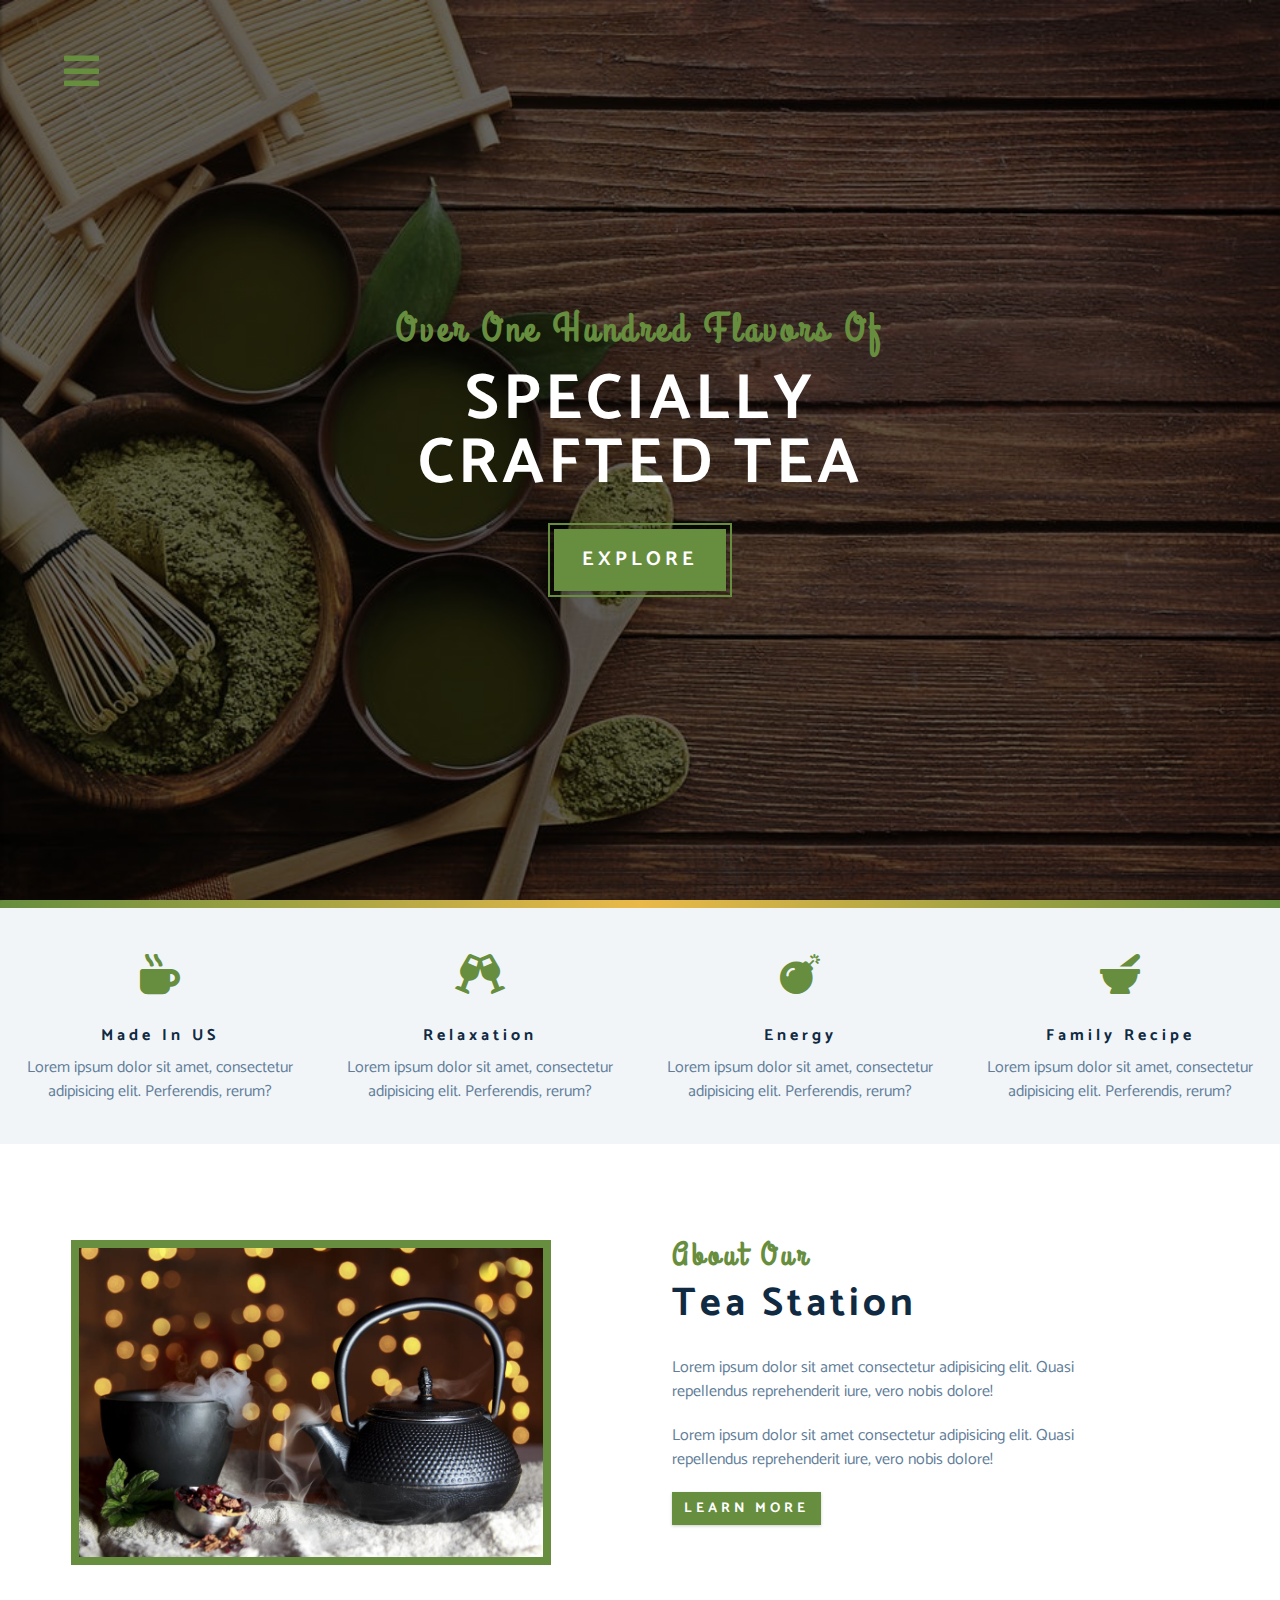
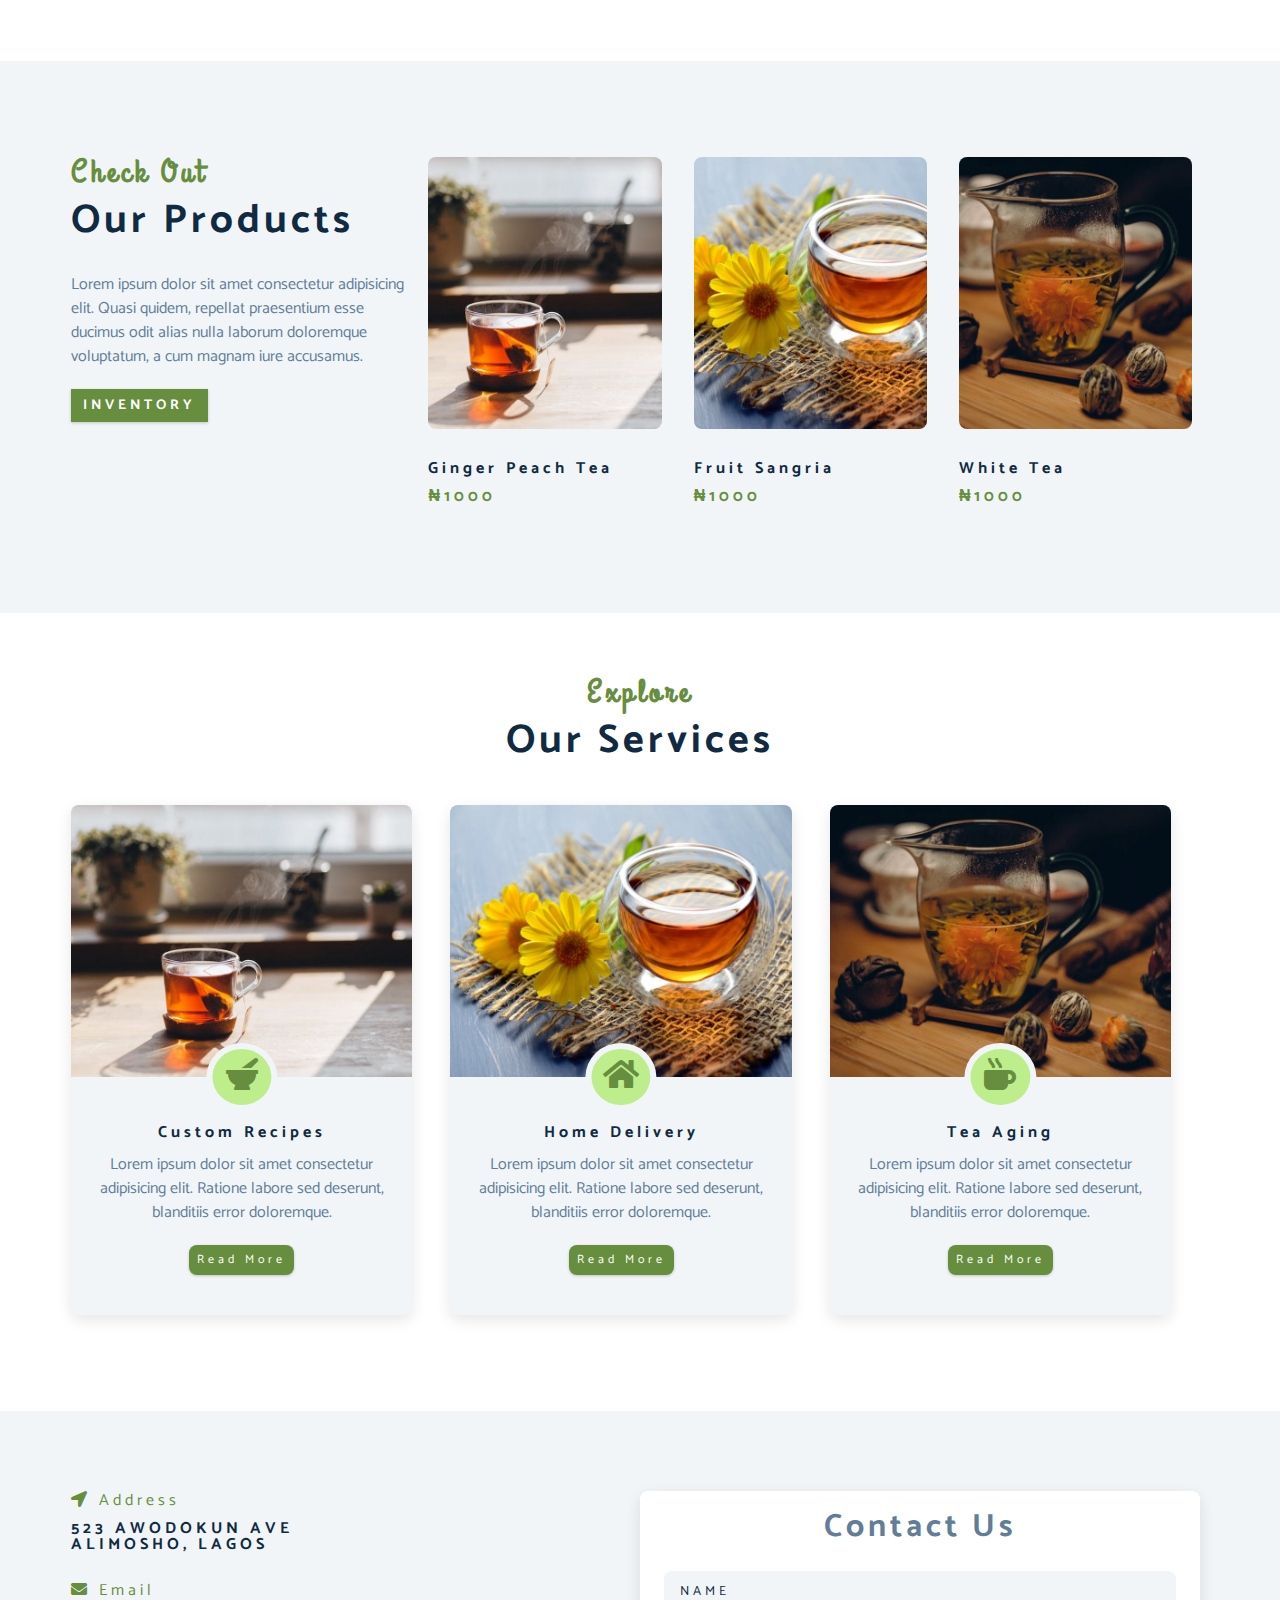
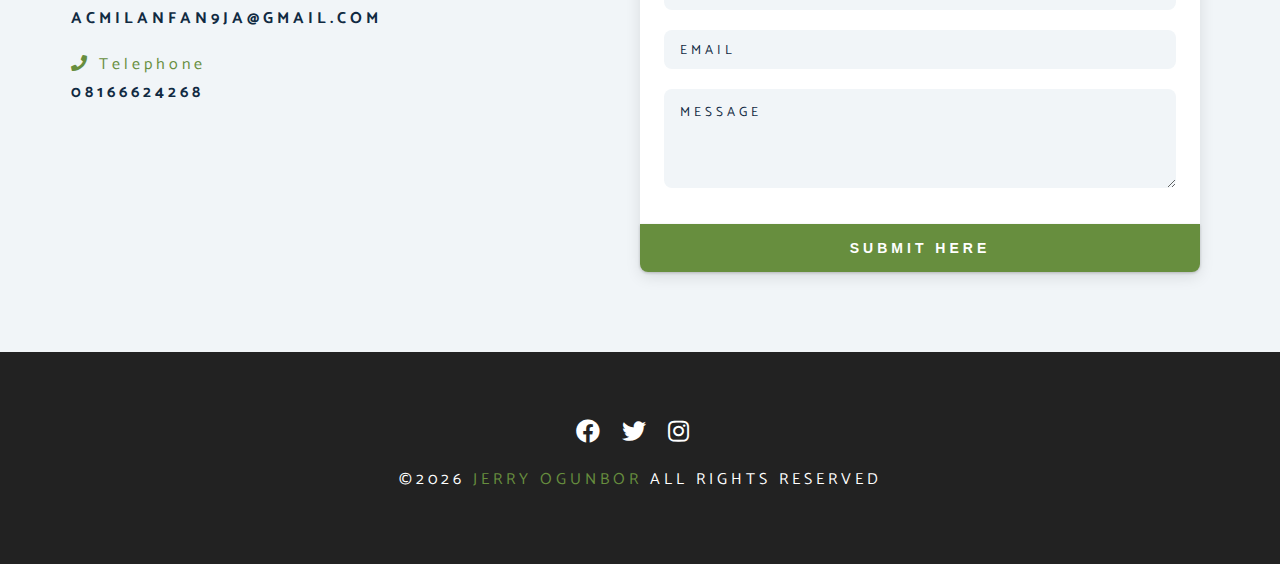
<file: index.html>
<!DOCTYPE html>
<html lang="en">
  <head>
    <meta charset="UTF-8" />
    <meta name="viewport" content="width=device-width, initial-scale=1.0" />
    <meta http-equiv="X-UA-Compatible" content="ie=edge" />
    <title>Tea Station || Home</title>
    <!-- font-awesome -->
    <link
      rel="stylesheet"
      href="./fontawesome-free-5.12.1-web/css/all.min.css" />
    <!-- custom css -->
    <link rel="stylesheet" href="./css/styles.css" />
  </head>
  <body>
    <!-- navbar -->
    <!-- nav button -->
    <span class="nav-btn" id="nav-btn">
      <i class="fas fa-bars"></i>
    </span>
    <nav class="navbar" id="navbar">
      <div class="navbar-header">
        <span class="nav-close" id="nav-close">
          <i class="fas fa-times"></i>
        </span>
      </div>
      <ul class="nav-items">
        <li><a href="index.html" class="nav-link">home</a></li>
        <li><a href="skills.html" class="nav-link">skills</a></li>
        <li><a href="about.html" class="nav-link">about</a></li>
        <li><a href="products.html" class="nav-link">products</a></li>
      </ul>
    </nav>
    <!-- header  -->
    <header class="header">
      <div class="banner">
        <h2>Over one hundred flavors of</h2>
        <h1>
          specially <br />
          crafted tea
        </h1>
        <a href="skills.html" class="btn banner-btn"> explore </a>
      </div>
    </header>
    <!-- end of header  -->
    <div class="content-divider"></div>
    <!-- skills section -->
    <section class="skills clearfix">
      <!-- single skill -->
      <article class="skill">
        <span class="skill-icon">
          <i class="fas fa-mug-hot"></i>
        </span>
        <h4 class="skill-title">made in US</h4>
        <p class="skill-text">
          Lorem ipsum dolor sit amet, consectetur adipisicing elit. Perferendis,
          rerum?
        </p>
      </article>
      <!-- end of single skill -->
      <!-- single skill -->
      <article class="skill">
        <span class="skill-icon">
          <i class="fas fa-glass-cheers"></i>
        </span>
        <h4 class="skill-title">relaxation</h4>
        <p class="skill-text">
          Lorem ipsum dolor sit amet, consectetur adipisicing elit. Perferendis,
          rerum?
        </p>
      </article>
      <!-- end of single skill -->
      <!-- single skill -->
      <article class="skill">
        <span class="skill-icon">
          <i class="fas fa-bomb"></i>
        </span>
        <h4 class="skill-title">energy</h4>
        <p class="skill-text">
          Lorem ipsum dolor sit amet, consectetur adipisicing elit. Perferendis,
          rerum?
        </p>
      </article>
      <!-- end of single skill -->
      <!-- single skill -->
      <article class="skill">
        <span class="skill-icon">
          <i class="fas fa-mortar-pestle"></i>
        </span>
        <h4 class="skill-title">family recipe</h4>
        <p class="skill-text">
          Lorem ipsum dolor sit amet, consectetur adipisicing elit. Perferendis,
          rerum?
        </p>
      </article>
      <!-- end of single skill -->
    </section>
    <!-- end of skills section -->
    <!-- about -->
    <section>
      <div class="section-center clearfix">
        <!-- about-img -->
        <article class="about-img">
          <div class="about-picture-container">
            <img
              src="./images/about-bcg.jpeg"
              alt="tea kettle"
              class="about-picture" />
          </div>
        </article>
        <!-- about-info -->
        <article class="about-info">
          <!-- section title -->
          <div class="section-title">
            <h3>about our</h3>
            <h2>tea station</h2>
          </div>
          <!-- end of section title -->
          <p class="about-text">
            Lorem ipsum dolor sit amet consectetur adipisicing elit. Quasi
            repellendus reprehenderit iure, vero nobis dolore!
          </p>
          <p class="about-text">
            Lorem ipsum dolor sit amet consectetur adipisicing elit. Quasi
            repellendus reprehenderit iure, vero nobis dolore!
          </p>
          <a href="about.html" class="btn">learn more</a>
        </article>
      </div>
    </section>
    <!-- end of about -->
    <!-- products -->
    <section class="products">
      <div class="section-center clearfix">
        <!-- products info -->
        <article class="products-info">
          <!-- section title -->
          <div class="section-title">
            <h3>check out</h3>
            <h2>our products</h2>
          </div>
          <!-- end of section title -->
          <p class="product-text">
            Lorem ipsum dolor sit amet consectetur adipisicing elit. Quasi
            quidem, repellat praesentium esse ducimus odit alias nulla laborum
            doloremque voluptatum, a cum magnam iure accusamus.
          </p>
          <a href="products.html" class="btn">inventory</a>
        </article>
        <!-- products inventory -->
        <article class="products-inventory clearfix">
          <!-- single product -->
          <div class="product">
            <img
              src="./images/product-1.jpeg"
              alt="single product"
              class="product-img" />
            <h4 class="product-title">ginger peach tea</h4>
            <h4 class="product-price">&#8358;1000</h4>
          </div>
          <!-- end of single product -->
          <!-- single product -->
          <div class="product">
            <img
              src="./images/product-2.jpeg"
              alt="single product"
              class="product-img" />
            <h4 class="product-title">fruit sangria</h4>
            <h4 class="product-price">&#8358;1000</h4>
          </div>
          <!-- end of single product -->
          <!-- single product -->
          <div class="product">
            <img
              src="./images/product-3.jpeg"
              alt="single product"
              class="product-img" />
            <h4 class="product-title">white tea</h4>
            <h4 class="product-price">&#8358;1000</h4>
          </div>
          <!-- end of single product -->
        </article>
      </div>
    </section>
    <!-- end of products -->
    <!-- services -->
    <section class="services">
      <!-- section title -->
      <div class="section-title services-title">
        <h3>explore</h3>
        <h2>our services</h2>
      </div>
      <!-- end of section title -->
      <div class="section-center clearfix">
        <!-- single card -->
        <article class="service-card">
          <!-- img container -->
          <div class="service-img-container">
            <!-- img -->
            <img
              src="./images/product-1.jpeg"
              class="service-img"
              alt="single service" />
            <!-- service icon -->
            <span class="service-icon">
              <i class="fas fa-mortar-pestle fa-fw"></i>
            </span>
          </div>
          <!-- service info -->
          <div class="service-info">
            <h4>custom recipes</h4>
            <p>
              Lorem ipsum dolor sit amet consectetur adipisicing elit. Ratione
              labore sed deserunt, blanditiis error doloremque.
            </p>
            <a href="products.html" class="btn service-btn">read more</a>
          </div>
        </article>
        <!--end of  single card -->
        <!-- single card -->
        <article class="service-card">
          <!-- img container -->
          <div class="service-img-container">
            <!-- img -->
            <img
              src="./images/product-2.jpeg"
              class="service-img"
              alt="single service" />
            <!-- service icon -->
            <span class="service-icon">
              <i class="fas fa-home fa-fw"></i>
            </span>
          </div>
          <!-- service info -->
          <div class="service-info">
            <h4>home delivery</h4>
            <p>
              Lorem ipsum dolor sit amet consectetur adipisicing elit. Ratione
              labore sed deserunt, blanditiis error doloremque.
            </p>
            <a href="products.html" class="btn service-btn">read more</a>
          </div>
        </article>
        <!--end of  single card -->
        <!-- single card -->
        <article class="service-card">
          <!-- img container -->
          <div class="service-img-container">
            <!-- img -->
            <img
              src="./images/product-3.jpeg"
              class="service-img"
              alt="single service" />
            <!-- service icon -->
            <span class="service-icon">
              <i class="fas fa-mug-hot fa-fw"></i>
            </span>
          </div>
          <!-- service info -->
          <div class="service-info">
            <h4>tea aging</h4>
            <p>
              Lorem ipsum dolor sit amet consectetur adipisicing elit. Ratione
              labore sed deserunt, blanditiis error doloremque.
            </p>
            <a href="products.html" class="btn service-btn">read more</a>
          </div>
        </article>
        <!--end of  single card -->
      </div>
    </section>
    <!-- end of services -->
    <!-- contact -->
    <section class="contact">
      <div class="section-center clearfix">
        <!-- contact info -->
        <article class="contact-info">
          <!-- contact item -->
          <div class="contact-item">
            <h4 class="contact-title">
              <span class="contact-icon">
                <i class="fas fa-location-arrow"></i>
              </span>
              address
            </h4>
            <h4 class="contact-text">
              523 Awodokun Ave <br />
              Alimosho, Lagos
            </h4>
          </div>
          <!-- end of contact item -->
          <!-- contact item -->
          <div class="contact-item">
            <h4 class="contact-title">
              <span class="contact-icon">
                <i class="fas fa-envelope"></i>
              </span>
              email
            </h4>
            <h4 class="contact-text">acmilanfan9ja@gmail.com</h4>
          </div>
          <!-- end of contact item -->
          <!-- contact item -->
          <div class="contact-item">
            <h4 class="contact-title">
              <span class="contact-icon">
                <i class="fas fa-phone"></i>
              </span>
              telephone
            </h4>
            <h4 class="contact-text">08166624268</h4>
          </div>
          <!-- end of contact item -->
        </article>
        <!-- contact form -->
        <article class="contact-form">
          <h3>contact us</h3>
          <form action="https://formspree.io/f/xwkjqadw" method="POST">
            <div class="form-group">
              <!-- inputs -->
              <input
                type="text"
                placeholder="name"
                class="form-control"
                name="name" />
              <input
                type="email"
                placeholder="email"
                class="form-control"
                name="email" />
              <textarea
                name="message"
                placeholder="message"
                class="form-control"
                rows="5"></textarea>
            </div>
            <!-- button -->
            <button type="submit" class="submit-btn btn">submit here</button>
          </form>
        </article>
      </div>
    </section>
    <!-- end of contact -->
    <!-- footer -->
    <footer class="footer">
      <div class="section-center">
        <div class="social-icons">
          <!-- social icon -->
          <a href="#" class="social-icon">
            <i class="fab fa-facebook"></i>
          </a>
          <!-- end of social icon -->
          <!-- social icon -->
          <a href="#" class="social-icon">
            <i class="fab fa-twitter"></i>
          </a>
          <!-- end of social icon -->
          <!-- social icon -->
          <a href="#" class="social-icon">
            <i class="fab fa-instagram"></i>
          </a>
          <!-- end of social icon -->
        </div>
        <h4 class="footer-text">
          &copy;<span id="date"></span>
          <span class="company">jerry ogunbor</span>
          all rights reserved
        </h4>
      </div>
    </footer>
    <script src="app.js"></script>
  </body>
</html>
</file>
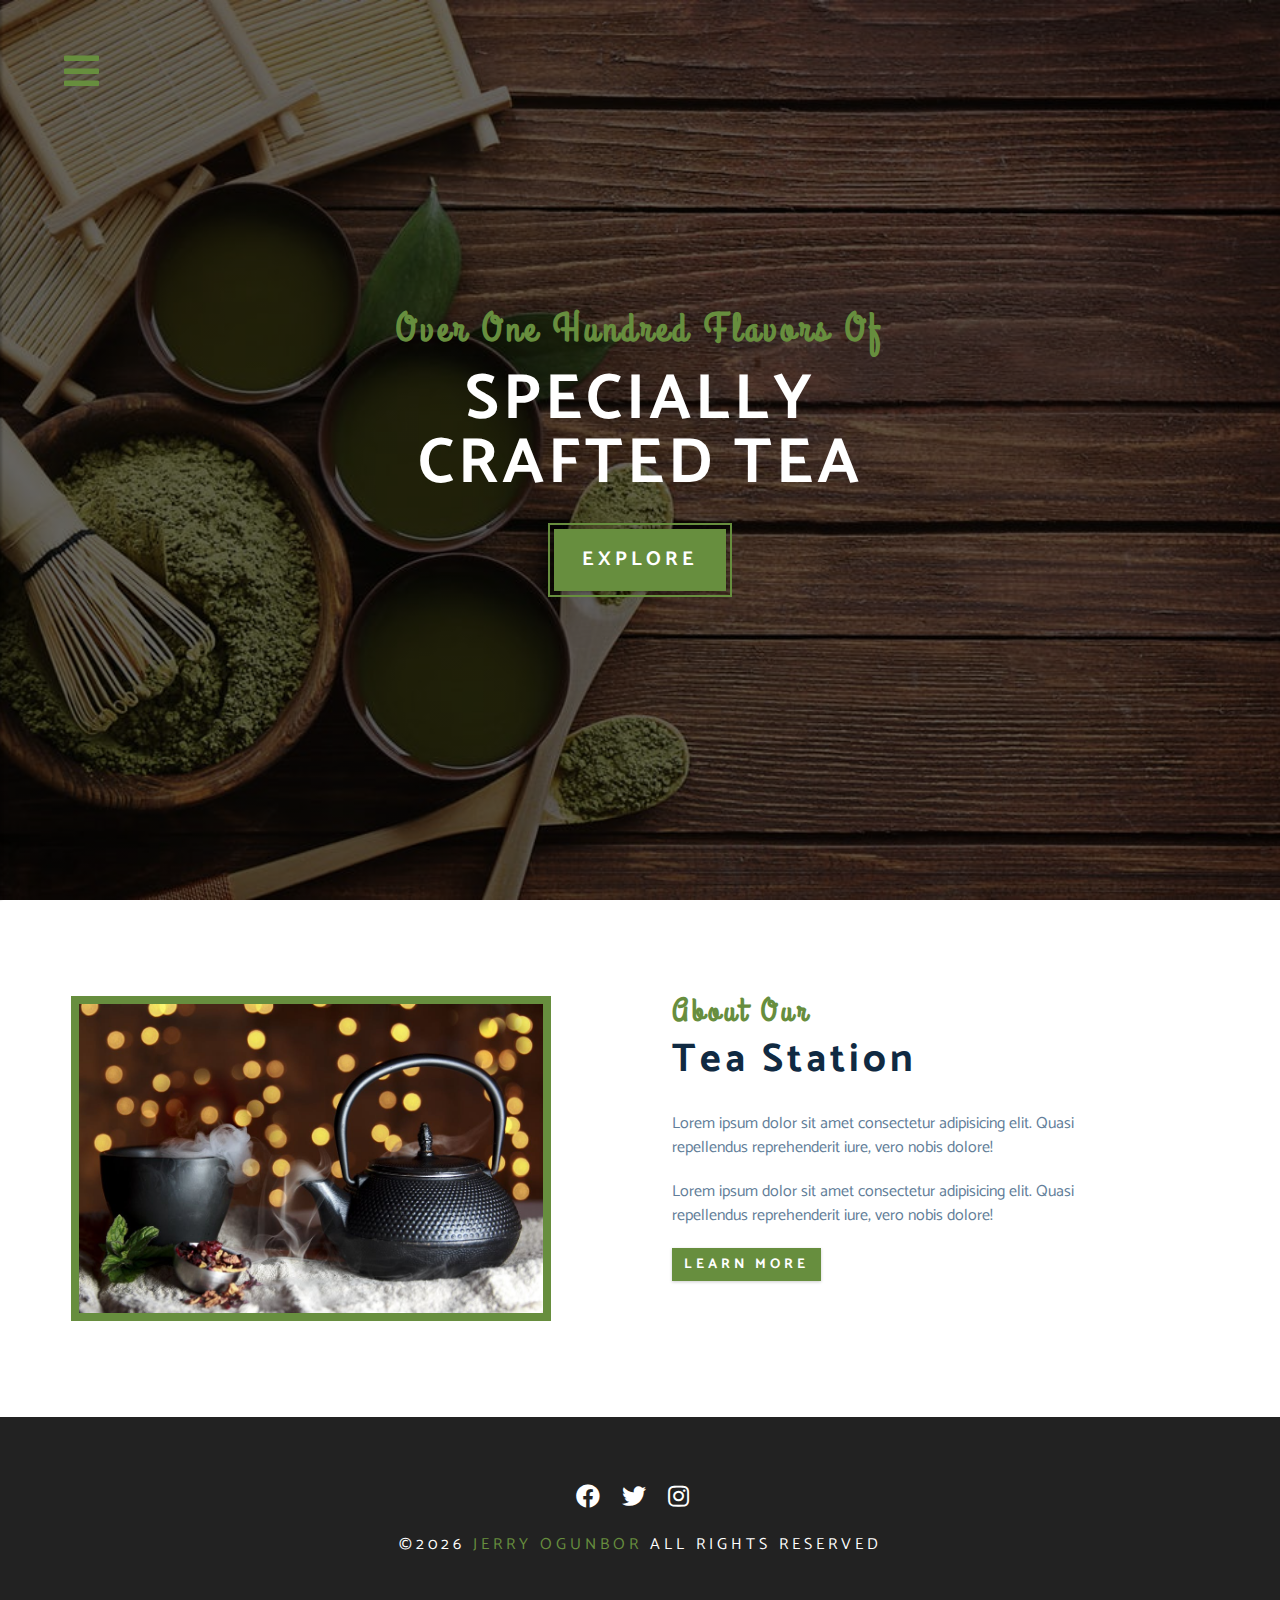
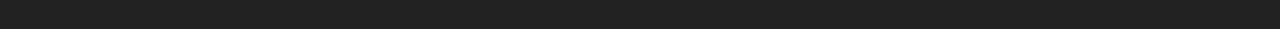
<file: about.html>
<!DOCTYPE html>
<html lang="en">
  <head>
    <meta charset="UTF-8" />
    <meta name="viewport" content="width=device-width, initial-scale=1.0" />
    <meta http-equiv="X-UA-Compatible" content="ie=edge" />
    <title>Tea Station || About</title>
    <!-- font-awesome -->
    <link
      rel="stylesheet"
      href="./fontawesome-free-5.12.1-web/css/all.min.css" />
    <!-- custom css -->
    <link rel="stylesheet" href="./css/styles.css" />
  </head>

  <body>
    <!-- navbar -->
    <!-- nav button -->
    <span class="nav-btn" id="nav-btn">
      <i class="fas fa-bars"></i>
    </span>
    <nav class="navbar" id="navbar">
      <div class="navbar-header">
        <span class="nav-close" id="nav-close">
          <i class="fas fa-times"></i>
        </span>
      </div>
      <ul class="nav-items">
        <li><a href="index.html" class="nav-link">home</a></li>
        <li><a href="skills.html" class="nav-link">skills</a></li>
        <li><a href="about.html" class="nav-link">about</a></li>
        <li><a href="products.html" class="nav-link">products</a></li>
      </ul>
    </nav>
    <!-- header  -->
    <header class="header">
      <div class="banner">
        <h2>Over one hundred flavors of</h2>
        <h1>
          specially <br />
          crafted tea
        </h1>
        <a href="skills.html" class="btn banner-btn"> explore </a>
      </div>
    </header>
    <!-- end of header  -->
    <!-- about -->
    <section>
      <div class="section-center clearfix">
        <!-- about-img -->
        <article class="about-img">
          <div class="about-picture-container">
            <img
              src="./images/about-bcg.jpeg"
              alt="tea kettle"
              class="about-picture" />
          </div>
        </article>
        <!-- about-info -->
        <article class="about-info">
          <!-- section title -->
          <div class="section-title">
            <h3>about our</h3>
            <h2>tea station</h2>
          </div>
          <!-- end of section title -->
          <p class="about-text">
            Lorem ipsum dolor sit amet consectetur adipisicing elit. Quasi
            repellendus reprehenderit iure, vero nobis dolore!
          </p>
          <p class="about-text">
            Lorem ipsum dolor sit amet consectetur adipisicing elit. Quasi
            repellendus reprehenderit iure, vero nobis dolore!
          </p>
          <a href="about.html" class="btn">learn more</a>
        </article>
      </div>
    </section>
    <!-- end of about -->
    <!-- footer -->
    <footer class="footer">
      <div class="section-center">
        <div class="social-icons">
          <!-- social icon -->
          <a href="#" class="social-icon">
            <i class="fab fa-facebook"></i>
          </a>
          <!-- end of social icon -->
          <!-- social icon -->
          <a href="#" class="social-icon">
            <i class="fab fa-twitter"></i>
          </a>
          <!-- end of social icon -->
          <!-- social icon -->
          <a href="#" class="social-icon">
            <i class="fab fa-instagram"></i>
          </a>
          <!-- end of social icon -->
        </div>
        <h4 class="footer-text">
          &copy;<span id="date"></span>
          <span class="company">jerry ogunbor</span>
          all rights reserved
        </h4>
      </div>
    </footer>
    <script src="app.js"></script>
  </body>
</html>
</file>
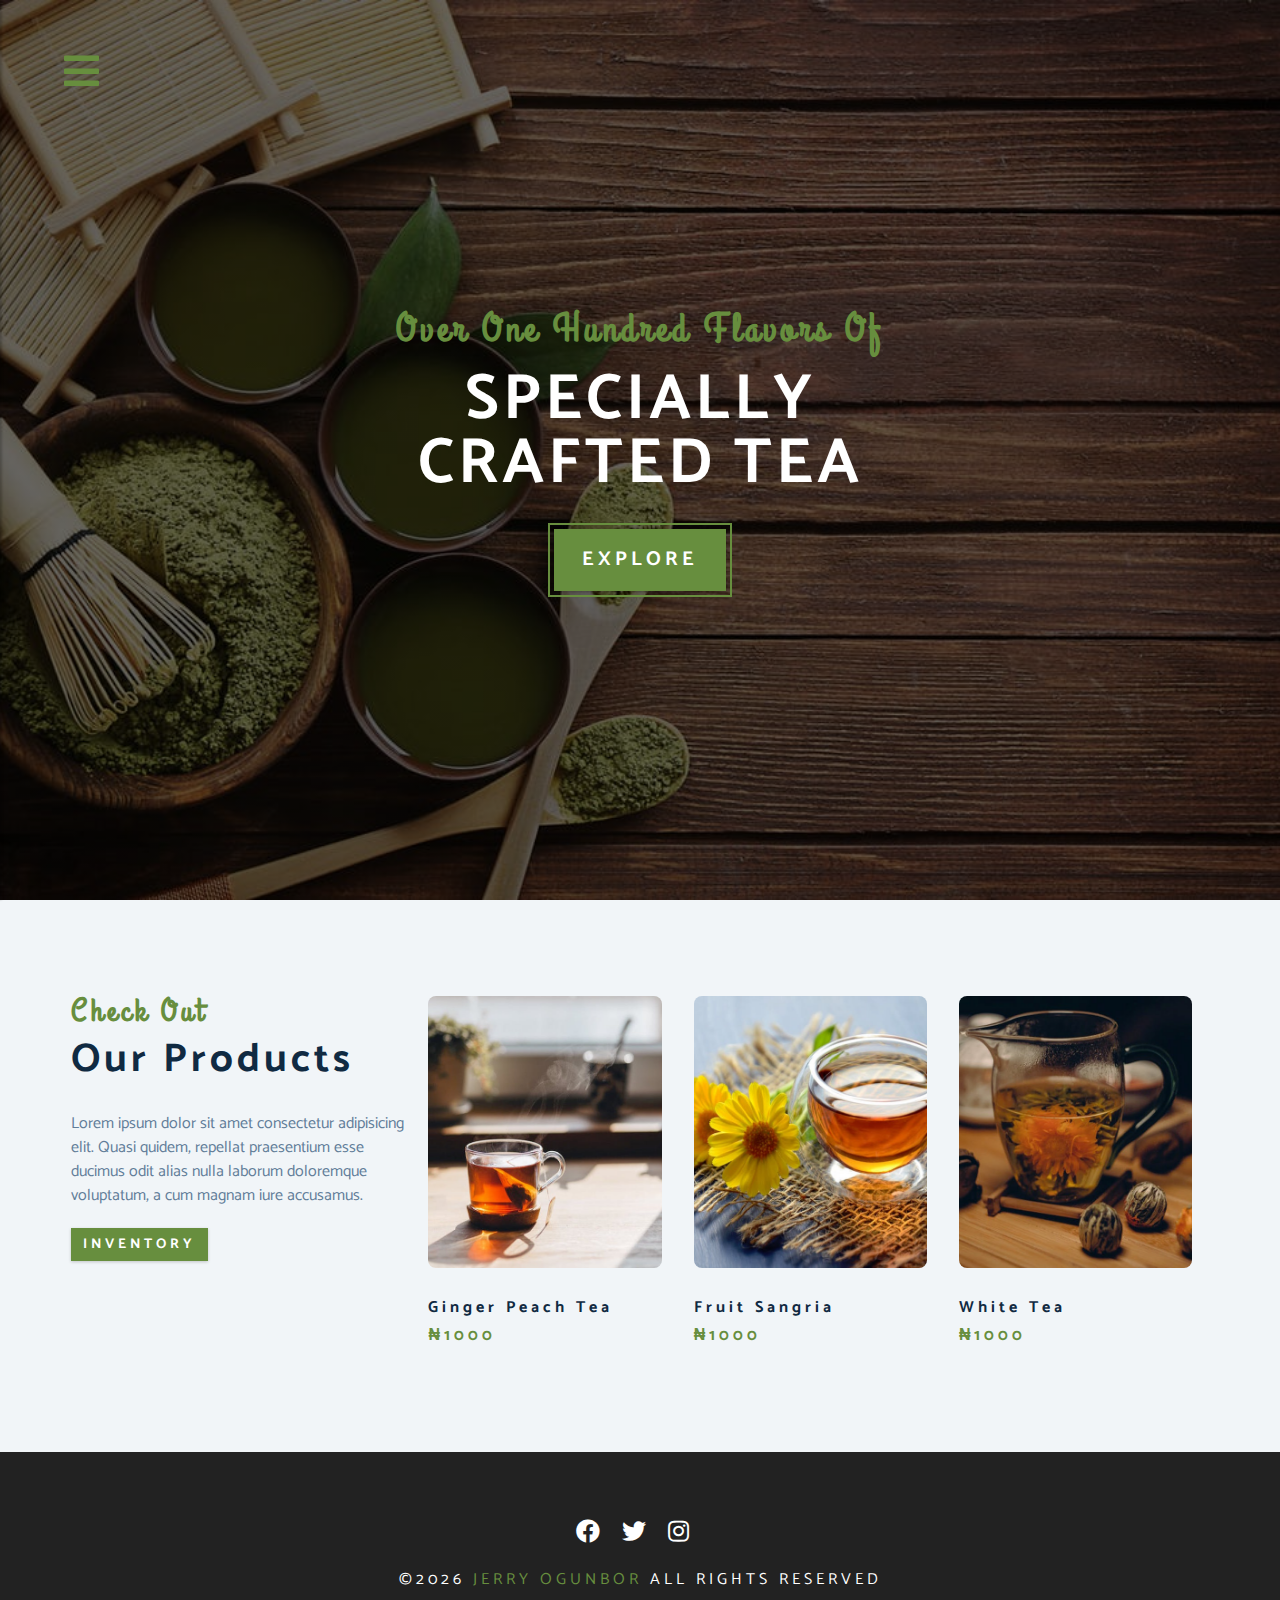
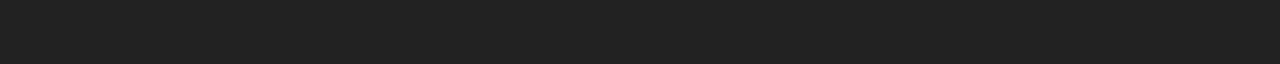
<file: products.html>
<!DOCTYPE html>
<html lang="en">
  <head>
    <meta charset="UTF-8" />
    <meta name="viewport" content="width=device-width, initial-scale=1.0" />
    <meta http-equiv="X-UA-Compatible" content="ie=edge" />
    <title>Tea Station || Products</title>
    <!-- font-awesome -->
    <link
      rel="stylesheet"
      href="./fontawesome-free-5.12.1-web/css/all.min.css" />
    <!-- custom css -->
    <link rel="stylesheet" href="./css/styles.css" />
  </head>

  <body>
    <!-- navbar -->
    <!-- nav button -->
    <span class="nav-btn" id="nav-btn">
      <i class="fas fa-bars"></i>
    </span>
    <nav class="navbar" id="navbar">
      <div class="navbar-header">
        <span class="nav-close" id="nav-close">
          <i class="fas fa-times"></i>
        </span>
      </div>
      <ul class="nav-items">
        <li><a href="index.html" class="nav-link">home</a></li>
        <li><a href="skills.html" class="nav-link">skills</a></li>
        <li><a href="about.html" class="nav-link">about</a></li>
        <li><a href="products.html" class="nav-link">products</a></li>
      </ul>
    </nav>
    <!-- header  -->
    <header class="header">
      <div class="banner">
        <h2>Over one hundred flavors of</h2>
        <h1>
          specially <br />
          crafted tea
        </h1>
        <a href="skills.html" class="btn banner-btn"> explore </a>
      </div>
    </header>
    <!-- end of header  -->
    <!-- products -->
    <section class="products">
      <div class="section-center clearfix">
        <!-- products info -->
        <article class="products-info">
          <!-- section title -->
          <div class="section-title">
            <h3>check out</h3>
            <h2>our products</h2>
          </div>
          <!-- end of section title -->
          <p class="product-text">
            Lorem ipsum dolor sit amet consectetur adipisicing elit. Quasi
            quidem, repellat praesentium esse ducimus odit alias nulla laborum
            doloremque voluptatum, a cum magnam iure accusamus.
          </p>
          <a href="products.html" class="btn">inventory</a>
        </article>
        <!-- products inventory -->
        <article class="products-inventory clearfix">
          <!-- single product -->
          <div class="product">
            <img
              src="./images/product-1.jpeg"
              alt="single product"
              class="product-img" />
            <h4 class="product-title">ginger peach tea</h4>
            <h4 class="product-price">&#8358;1000</h4>
          </div>
          <!-- end of single product -->
          <!-- single product -->
          <div class="product">
            <img
              src="./images/product-2.jpeg"
              alt="single product"
              class="product-img" />
            <h4 class="product-title">fruit sangria</h4>
            <h4 class="product-price">&#8358;1000</h4>
          </div>
          <!-- end of single product -->
          <!-- single product -->
          <div class="product">
            <img
              src="./images/product-3.jpeg"
              alt="single product"
              class="product-img" />
            <h4 class="product-title">white tea</h4>
            <h4 class="product-price">&#8358;1000</h4>
          </div>
          <!-- end of single product -->
        </article>
      </div>
    </section>
    <!-- end of products -->

    <!-- footer -->
    <footer class="footer">
      <div class="section-center">
        <div class="social-icons">
          <!-- social icon -->
          <a href="#" class="social-icon">
            <i class="fab fa-facebook"></i>
          </a>
          <!-- end of social icon -->
          <!-- social icon -->
          <a href="#" class="social-icon">
            <i class="fab fa-twitter"></i>
          </a>
          <!-- end of social icon -->
          <!-- social icon -->
          <a href="#" class="social-icon">
            <i class="fab fa-instagram"></i>
          </a>
          <!-- end of social icon -->
        </div>
        <h4 class="footer-text">
          &copy;<span id="date"></span>
          <span class="company">jerry ogunbor</span>
          all rights reserved
        </h4>
      </div>
    </footer>
    <script src="app.js"></script>
  </body>
</html>
</file>
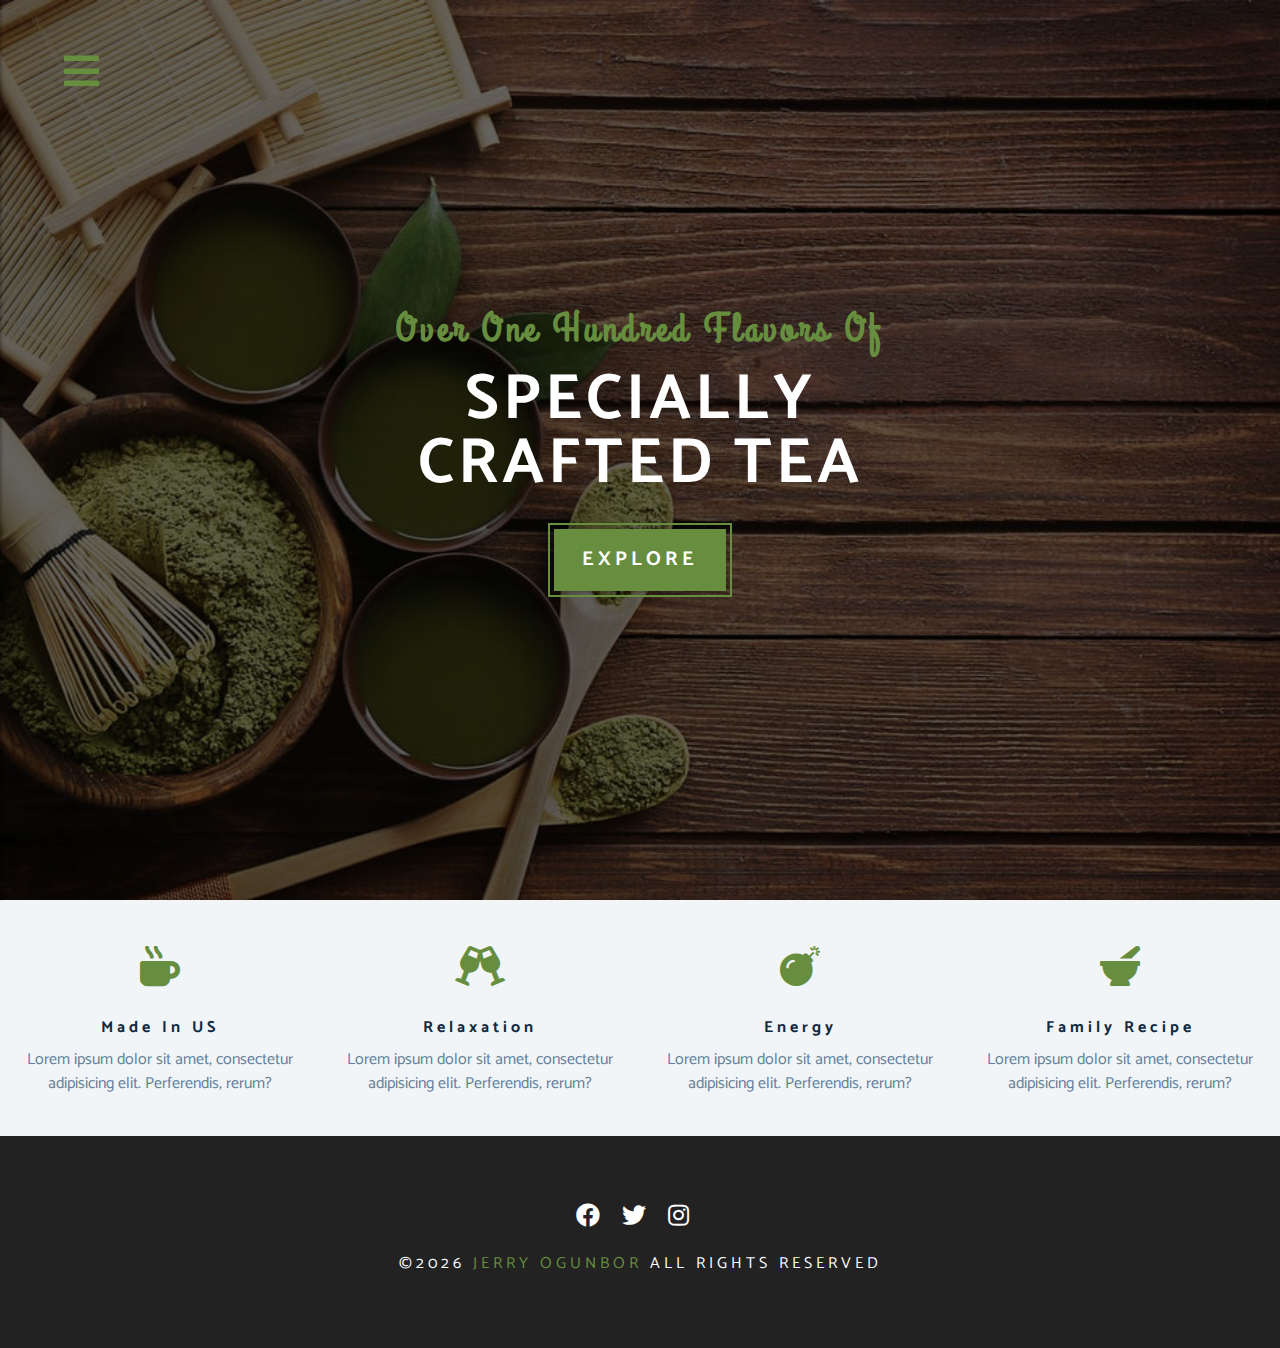
<file: skills.html>
<!DOCTYPE html>
<html lang="en">
  <head>
    <meta charset="UTF-8" />
    <meta name="viewport" content="width=device-width, initial-scale=1.0" />
    <meta http-equiv="X-UA-Compatible" content="ie=edge" />
    <title>Tea Station || Skills</title>
    <!-- font-awesome -->
    <link
      rel="stylesheet"
      href="./fontawesome-free-5.12.1-web/css/all.min.css" />
    <!-- custom css -->
    <link rel="stylesheet" href="./css/styles.css" />
  </head>

  <body>
    <!-- navbar -->
    <!-- nav button -->
    <span class="nav-btn" id="nav-btn">
      <i class="fas fa-bars"></i>
    </span>
    <nav class="navbar" id="navbar">
      <div class="navbar-header">
        <span class="nav-close" id="nav-close">
          <i class="fas fa-times"></i>
        </span>
      </div>
      <ul class="nav-items">
        <li><a href="index.html" class="nav-link">home</a></li>
        <li><a href="skills.html" class="nav-link">skills</a></li>
        <li><a href="about.html" class="nav-link">about</a></li>
        <li><a href="products.html" class="nav-link">products</a></li>
      </ul>
    </nav>
    <!-- header  -->
    <header class="header">
      <div class="banner">
        <h2>Over one hundred flavors of</h2>
        <h1>
          specially <br />
          crafted tea
        </h1>
        <a href="skills.html" class="btn banner-btn"> explore </a>
      </div>
    </header>
    <!-- end of header  -->
    <!-- skills section -->
    <section class="skills clearfix">
      <!-- single skill -->
      <article class="skill">
        <span class="skill-icon">
          <i class="fas fa-mug-hot"></i>
        </span>
        <h4 class="skill-title">made in US</h4>
        <p class="skill-text">
          Lorem ipsum dolor sit amet, consectetur adipisicing elit. Perferendis,
          rerum?
        </p>
      </article>
      <!-- end of single skill -->
      <!-- single skill -->
      <article class="skill">
        <span class="skill-icon">
          <i class="fas fa-glass-cheers"></i>
        </span>
        <h4 class="skill-title">relaxation</h4>
        <p class="skill-text">
          Lorem ipsum dolor sit amet, consectetur adipisicing elit. Perferendis,
          rerum?
        </p>
      </article>
      <!-- end of single skill -->
      <!-- single skill -->
      <article class="skill">
        <span class="skill-icon">
          <i class="fas fa-bomb"></i>
        </span>
        <h4 class="skill-title">energy</h4>
        <p class="skill-text">
          Lorem ipsum dolor sit amet, consectetur adipisicing elit. Perferendis,
          rerum?
        </p>
      </article>
      <!-- end of single skill -->
      <!-- single skill -->
      <article class="skill">
        <span class="skill-icon">
          <i class="fas fa-mortar-pestle"></i>
        </span>
        <h4 class="skill-title">family recipe</h4>
        <p class="skill-text">
          Lorem ipsum dolor sit amet, consectetur adipisicing elit. Perferendis,
          rerum?
        </p>
      </article>
      <!-- end of single skill -->
    </section>
    <!-- end of skills section -->
    <!-- footer -->
    <footer class="footer">
      <div class="section-center">
        <div class="social-icons">
          <!-- social icon -->
          <a href="#" class="social-icon">
            <i class="fab fa-facebook"></i>
          </a>
          <!-- end of social icon -->
          <!-- social icon -->
          <a href="#" class="social-icon">
            <i class="fab fa-twitter"></i>
          </a>
          <!-- end of social icon -->
          <!-- social icon -->
          <a href="#" class="social-icon">
            <i class="fab fa-instagram"></i>
          </a>
          <!-- end of social icon -->
        </div>
        <h4 class="footer-text">
          &copy;<span id="date"></span>
          <span class="company">jerry ogunbor</span>
          all rights reserved
        </h4>
      </div>
    </footer>
    <script src="app.js"></script>
  </body>
</html>
</file>
<file: css/styles.css>
/*
=============== 
Fonts
===============
*/
@import url("https://fonts.googleapis.com/css?family=Catamaran:400,700|Grand+Hotel");

/*
=============== 
Variables
===============
*/

:root {
  --clr-primary: #678e3e;
  --clr-primary-light: #beed8c;
  --clr-grey-1: #102a42;
  --clr-grey-5: #617d98;
  --clr-grey-10: #f1f5f8;
  --clr-white: #fff;
  --ff-primary: "Catamaran", sans-serif;
  --ff-secondary: "Grand Hotel", cursive;
  --transition: all 0.3s linear;
  --spacing: 0.25rem;
  --radius: 0.5rem;
}
* {
  margin: 0;
  padding: 0;
  box-sizing: border-box;
}
body {
  font-family: var(--ff-primary);
  background: var(--clr-white);
  color: var(--clr-grey-1);
  line-height: 1.5;
  font-size: 0.875rem;
}
a {
  text-decoration: none;
}
img {
  width: 100%;
  display: block;
}
h1,
h2,
h3,
h4 {
  letter-spacing: var(--spacing);
  text-transform: capitalize;
  line-height: 1.25;
  margin-bottom: 0.75rem;
}
h1 {
  font-size: 3rem;
}
h2 {
  font-size: 2rem;
}
h3 {
  font-size: 1.5rem;
}
h4 {
  font-size: 0.875rem;
}
p {
  margin-bottom: 1.25rem;
}
@media screen and (min-width: 800px) {
  h1 {
    font-size: 4rem;
  }
  h2 {
    font-size: 2.5rem;
  }
  h3 {
    font-size: 2rem;
  }
  h4 {
    font-size: 1rem;
  }
  body {
    font-size: 1rem;
  }
  h1,
  h2,
  h3,
  h4 {
    line-height: 1;
  }
}
/* more global css */

.btn {
  text-transform: uppercase;
  background: var(--clr-primary);
  color: var(--clr-white);
  padding: 0.375rem 0.75rem;
  letter-spacing: var(--spacing);
  display: inline-block;
  font-weight: 700;
  transition: var(--transition);
  font-size: 0.875rem;
  border: none;
  cursor: pointer;
  box-shadow: 0 1px 3px rgba(0, 0, 0, 0.2);
}
.btn:hover {
  color: var(--clr-primary);
  background: var(--clr-primary-light);
}
.clearfix::after,
.clearfix::before {
  content: "";
  clear: both;
  display: table;
}
.section-title h3 {
  font-family: var(--ff-secondary);
  color: var(--clr-primary);
}
.section-title {
  margin-bottom: 2rem;
}
.section-center {
  padding: 4rem 0;
  width: 85vw;
  margin: 0 auto;
  max-width: 1170px;
}
@media screen and (min-width: 992px) {
  .section-center {
    width: 95vw;
    padding: 4rem 1rem;
  }
}
/*
=============== 
Animation
===============
*/
@keyframes bounce {
  0% {
    transform: scale(1);
  }
  50% {
    transform: scale(2);
  }
  100% {
    transform: scale(1);
  }
}
@keyframes slideFromRight {
  0% {
    transform: translateX(1000px);
    opacity: 0;
  }
  50% {
    transform: translateX(-200px);
    opacity: 0.5;
  }
  75% {
    transform: translateX(50px);
    opacity: 0.75;
  }
  100% {
    transform: translateX(0px);
    opacity: 1;
  }
}
@keyframes slideFromLeft {
  0% {
    transform: translateX(-1000px);
    opacity: 0;
  }
  50% {
    transform: translateX(200px);
    opacity: 0.5;
  }
  75% {
    transform: translateX(-50px);
    opacity: 0.75;
  }
  100% {
    transform: translateX(0px);
    opacity: 1;
  }
}
@keyframes show {
  0% {
    transform: scale(1.5);
    opacity: 0;
  }
  50% {
    transform: scale(2);
    opacity: 0.5;
  }
  100% {
    transform: scale(1);
    opacity: 1;
  }
}
/*
=============== 
Navbar
===============
*/
.nav-btn {
  position: fixed;
  top: 5%;
  left: 5%;
  font-size: 2.5rem;
  color: var(--clr-primary);
  z-index: 1;
  cursor: pointer;
  /* animation */
  animation: bounce 2s ease infinite;
}
/* navbar */
.navbar {
  position: fixed;
  top: 0;
  left: 0;
  right: 0;
  bottom: 0;
  /* width: 100%;
  height: 100%; */
  background: var(--clr-grey-10);
  z-index: 2;
  box-shadow: 2px 0 2px rgba(0, 0, 0, 0.2);
  /* hide navbar */
  transform: translateX(-100%);
  transition: var(--transition);
}
.showNav {
  transform: translate(0);
}
.navbar-header {
  text-align: right;
  padding-right: 1rem;
}
.nav-close {
  font-size: 2.5rem;
  cursor: pointer;
  color: #f29c9c;
  transition: var(--transition);
}
.nav-close:hover {
  color: #bb2525;
}
.nav-items {
  list-style-type: none;
}
.nav-link {
  display: block;
  font-size: 1.5rem;
  padding: 0.25rem 1rem;
  text-transform: uppercase;
  letter-spacing: var(--spacing);
  color: var(--clr-grey-5);
  transition: var(--transition);
}
.nav-link:hover {
  background: var(--clr-primary-light);
  color: var(--clr-primary);
  padding-left: 1.5rem;
  border-left: 0.25rem solid var(--clr-primary);
}
@media screen and (min-width: 768px) {
  .navbar {
    width: 30vw;
    max-width: 20rem;
  }
}
/*
=============== 
Header
===============
*/
.header {
  min-height: 100vh;
  background: linear-gradient(rgba(0, 0, 0, 0.6), rgba(0, 0, 0, 0.6)),
    url("../images/main-bcg.jpeg") center/cover no-repeat fixed;
  position: relative;
  /* animation */
  overflow-x: hidden;
}
.banner {
  text-align: center;
  position: absolute;
  top: 50%;
  left: 50%;
  transform: translate(-50%, -50%);
}
.banner h2 {
  font-family: var(--ff-secondary);
  color: var(--clr-primary);
  /* animation */
  animation: slideFromRight 5s ease-in-out 1;
}
.banner h1 {
  text-transform: uppercase;
  color: var(--clr-white);
  margin-top: 1.25rem;
  margin-bottom: 2rem;
  /* animation */
  animation: slideFromLeft 5s ease-in-out 1;
}
.banner-btn {
  outline: 0.125rem solid var(--clr-primary);
  outline-offset: 0.25rem;
  font-size: 1.25rem;
  padding: 1rem 1.75rem;
  animation: show 5s linear 1;
}
/* content divider */
.content-divider {
  height: 0.5rem;
  background: linear-gradient(
    to left,
    var(--clr-primary),
    #e9b949,
    var(--clr-primary)
  );
}
/*
=============== 
Skills
===============
*/

.skills {
  background: var(--clr-grey-10);
}
.skill {
  padding: 2.5rem 0;
  text-align: center;
  transition: var(--transition);
}
.skill-icon {
  font-size: 2.5rem;
  margin-bottom: 1.25rem;
  transition: var(--transition);
  display: inline-block;
  color: var(--clr-primary);
}
.skill-text {
  color: var(--clr-grey-5);
  max-width: 17rem;
  margin: 0 auto;
}
.skill:hover {
  background: var(--clr-white);
  box-shadow: 0 2px var(--clr-primary);
}
.skill:hover .skill-icon {
  transform: translateY(-5px);
}
@media screen and (min-width: 576px) {
  .skill {
    float: left;
    width: 50%;
  }
}
@media screen and (min-width: 1200px) {
  .skill {
    width: 25%;
  }
}
/*
=============== 
About
===============
*/
.about-img,
.about-info {
  padding: 2rem 0;
}
.about-picture-container {
  background: var(--clr-primary);
  border: 0.5rem solid var(--clr-primary);
  max-width: 30rem;
  /* extra stuff */
  overflow: hidden;
}
.about-picture {
  transition: var(--transition);
}
.about-picture-container:hover .about-picture {
  opacity: 0.5;
  transform: scale(1.2);
}
.about-text {
  max-width: 26rem;
  color: var(--clr-grey-5);
}
@media screen and (min-width: 992px) {
  .about-img,
  .about-info {
    float: left;
    width: 50%;
  }
  .about-info {
    padding-left: 2rem;
  }
}
/*
=============== 
Products
===============
*/
.products {
  background: var(--clr-grey-10);
}
.products article {
  padding: 2rem 0;
}

.product-text {
  color: var(--clr-grey-5);
  max-width: 26rem;
}
.product {
  margin-bottom: 2rem;
}
.product-img {
  border-radius: var(--radius);
  margin-bottom: 2rem;
  height: 17rem;
  object-fit: cover;
}
.product-price {
  color: var(--clr-primary);
}
@media screen and (min-width: 768px) {
  .product {
    float: left;
    width: 50%;
    padding-right: 2rem;
  }
}
@media screen and (min-width: 992px) {
  .product {
    width: 33.3%;
  }
}
@media screen and (min-width: 1200px) {
  .products-info {
    float: left;
    width: 30%;
  }
  .products-inventory {
    float: left;
    width: 70%;
  }
  .product {
    margin-bottom: 0;
    padding: 0 1rem;
  }
}
/*
=============== 
Services
===============
*/
.services-title {
  margin-top: 4rem;
  margin-bottom: -4rem;
  text-align: center;
}
.service-card {
  margin: 2rem 0;
  background: var(--clr-grey-10);
  border-radius: var(--radius);
  box-shadow: 0 5px 15px rgba(0, 0, 0, 0.1);
  transition: var(--transition);
}
.service-card:hover {
  transform: scale(1.02);
  box-shadow: 0 5px 15px rgba(0, 0, 0, 0.2);
}
.service-img {
  height: 17rem;
  object-fit: cover;
  border-top-left-radius: var(--radius);
  border-top-right-radius: var(--radius);
}
.service-info {
  text-align: center;
  padding: 3rem 1rem 2.5rem 1rem;
}
.service-info p {
  max-width: 20rem;
  color: var(--clr-grey-5);
  margin: 0 auto;
}
.service-btn {
  font-size: 0.75rem;
  text-transform: capitalize;
  padding: 0.375rem 0.5rem;
  border-radius: var(--radius);
  font-weight: 400;
  margin-top: 1.25rem;
}
@media screen and (min-width: 768px) {
  .service-card {
    float: left;
    width: 45%;
    margin-right: 5%;
    /* 100% 45% 90% 5%*/
  }
}
@media screen and (min-width: 992px) {
  .service-card {
    width: 30%;
    margin-right: 3.333%;
    /* 100% 30% 3.333%*/
  }
}
.service-img-container {
  position: relative;
}
.service-icon {
  position: absolute;
  left: 50%;
  bottom: 0;
  font-size: 2rem;
  color: var(--clr-primary);
  background: var(--clr-primary-light);
  padding: 0.25rem 0.6rem;
  border-radius: 50%;
  transform: translate(-50%, 50%);
  border: 0.375rem solid var(--clr-grey-10);
}
/*
=============== 
Contact
===============
*/
.contact {
  background: var(--clr-grey-10);
}
.contact-form,
.contact-info {
  margin: 1rem 0;
}
.contact-item {
  margin-bottom: 1.75rem;
}
.contact-title {
  color: var(--clr-primary);
  font-weight: 400;
}
.contact-text {
  text-transform: uppercase;
}
.contact-form {
  background: var(--clr-white);
  border-radius: var(--radius);
  text-align: center;
  box-shadow: 0 5px 15px rgba(0, 0, 0, 0.1);
  transition: var(--transition);
  max-width: 35rem;
}
.contact-form:hover {
  box-shadow: 0 5px 15px rgba(0, 0, 0, 0.2);
}
.contact-form h3 {
  padding-top: 1.25rem;
  color: var(--clr-grey-5);
}
.form-group {
  padding: 1rem 1.5rem;
}
.form-control {
  display: block;
  width: 100%;
  padding: 0.75rem 1rem;
  border: none;
  margin-bottom: 1.25rem;
  background: var(--clr-grey-10);
  border-radius: var(--radius);
  text-transform: uppercase;
  letter-spacing: var(--spacing);
}
.form-control::placeholder {
  font-family: var(--ff-primary);
  color: var(--clr-grey-1);
  text-transform: uppercase;
  letter-spacing: var(--spacing);
}
.submit-btn {
  display: block;
  width: 100%;
  padding: 1rem;
  border-bottom-left-radius: var(--radius);
  border-bottom-right-radius: var(--radius);
}
@media screen and (min-width: 992px) {
  .contact-form,
  .contact-info {
    float: left;
    width: 50%;
  }
}
/*
=============== 
Footer
===============
*/
.footer {
  background: #222;
  text-align: center;
}
.social-icon {
  color: var(--clr-white);
  font-size: 1.5rem;
  margin-right: 1rem;
  transition: var(--transition);
}
.social-icon:hover {
  color: var(--clr-primary);
}
.footer-text {
  margin-top: 1.25rem;
  text-transform: uppercase;
  color: var(--clr-white);
  font-weight: 400;
}
.company {
  color: var(--clr-primary);
}
</file>
